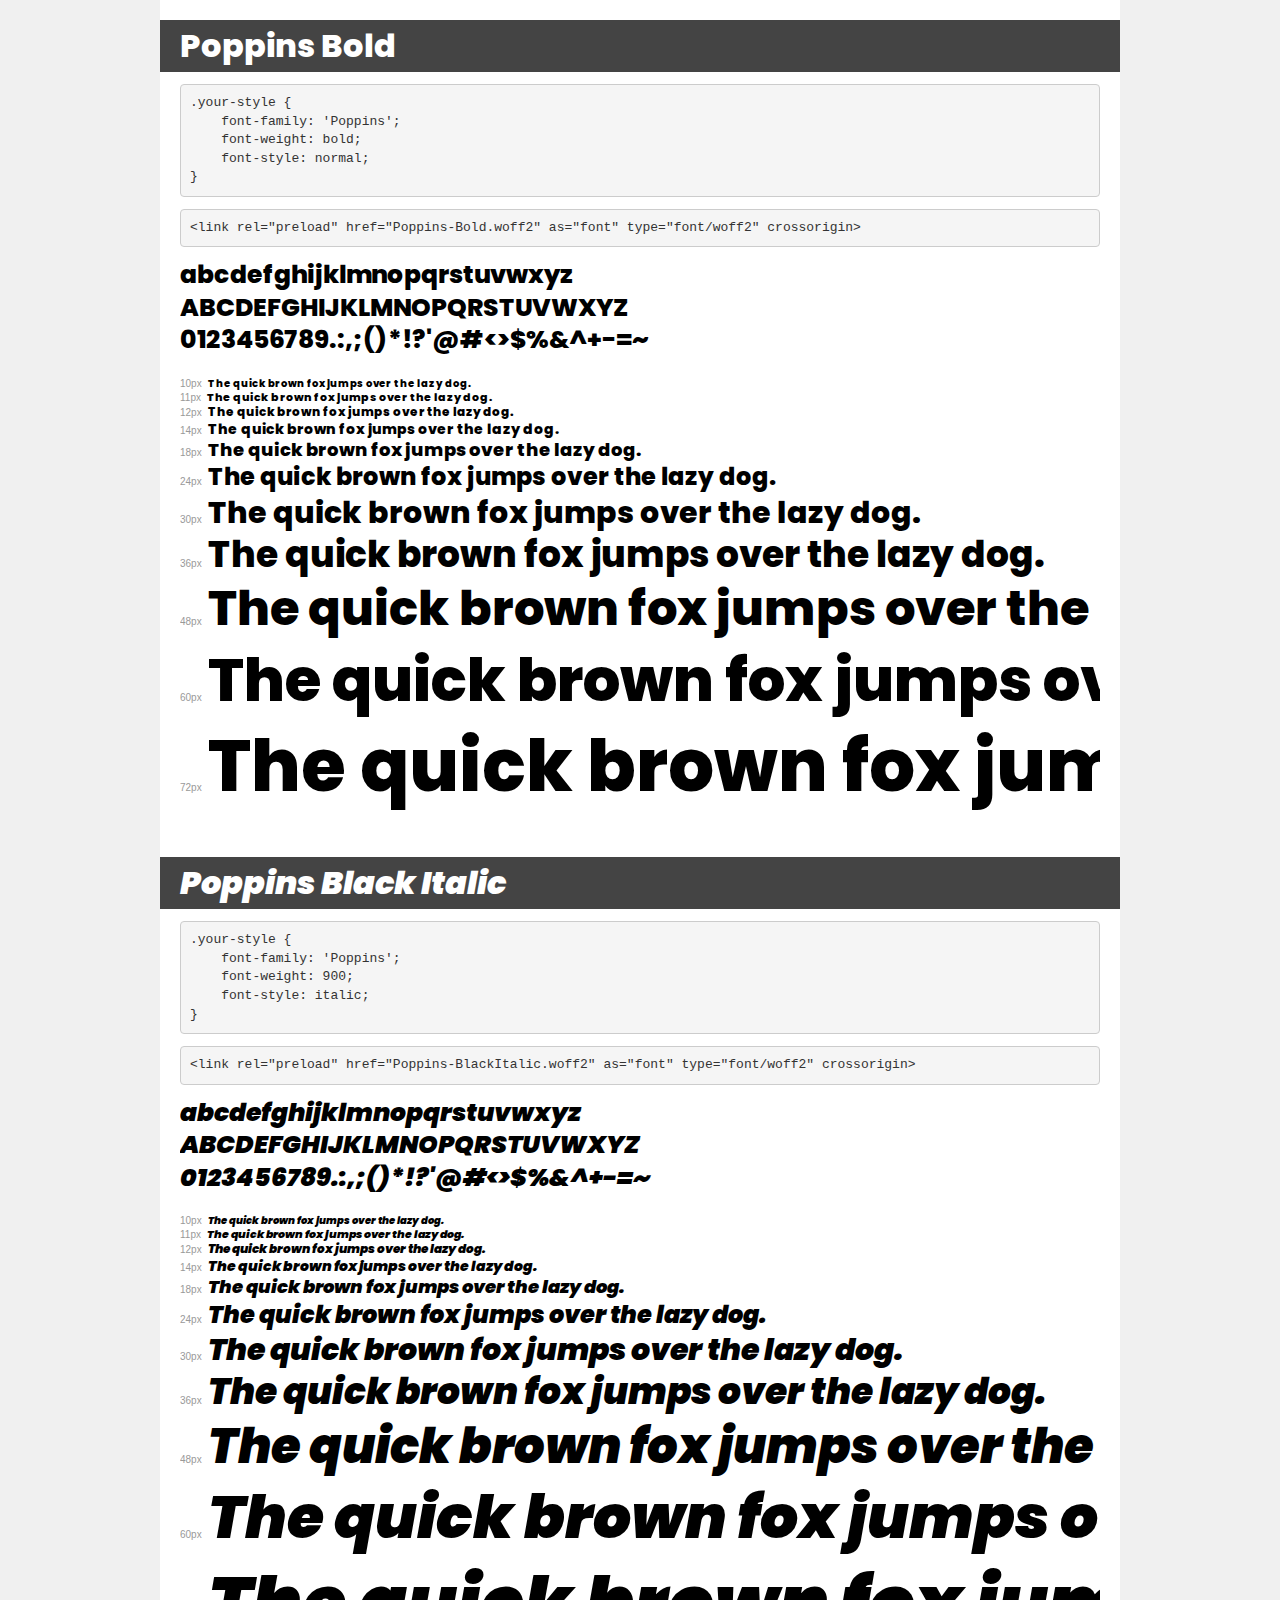
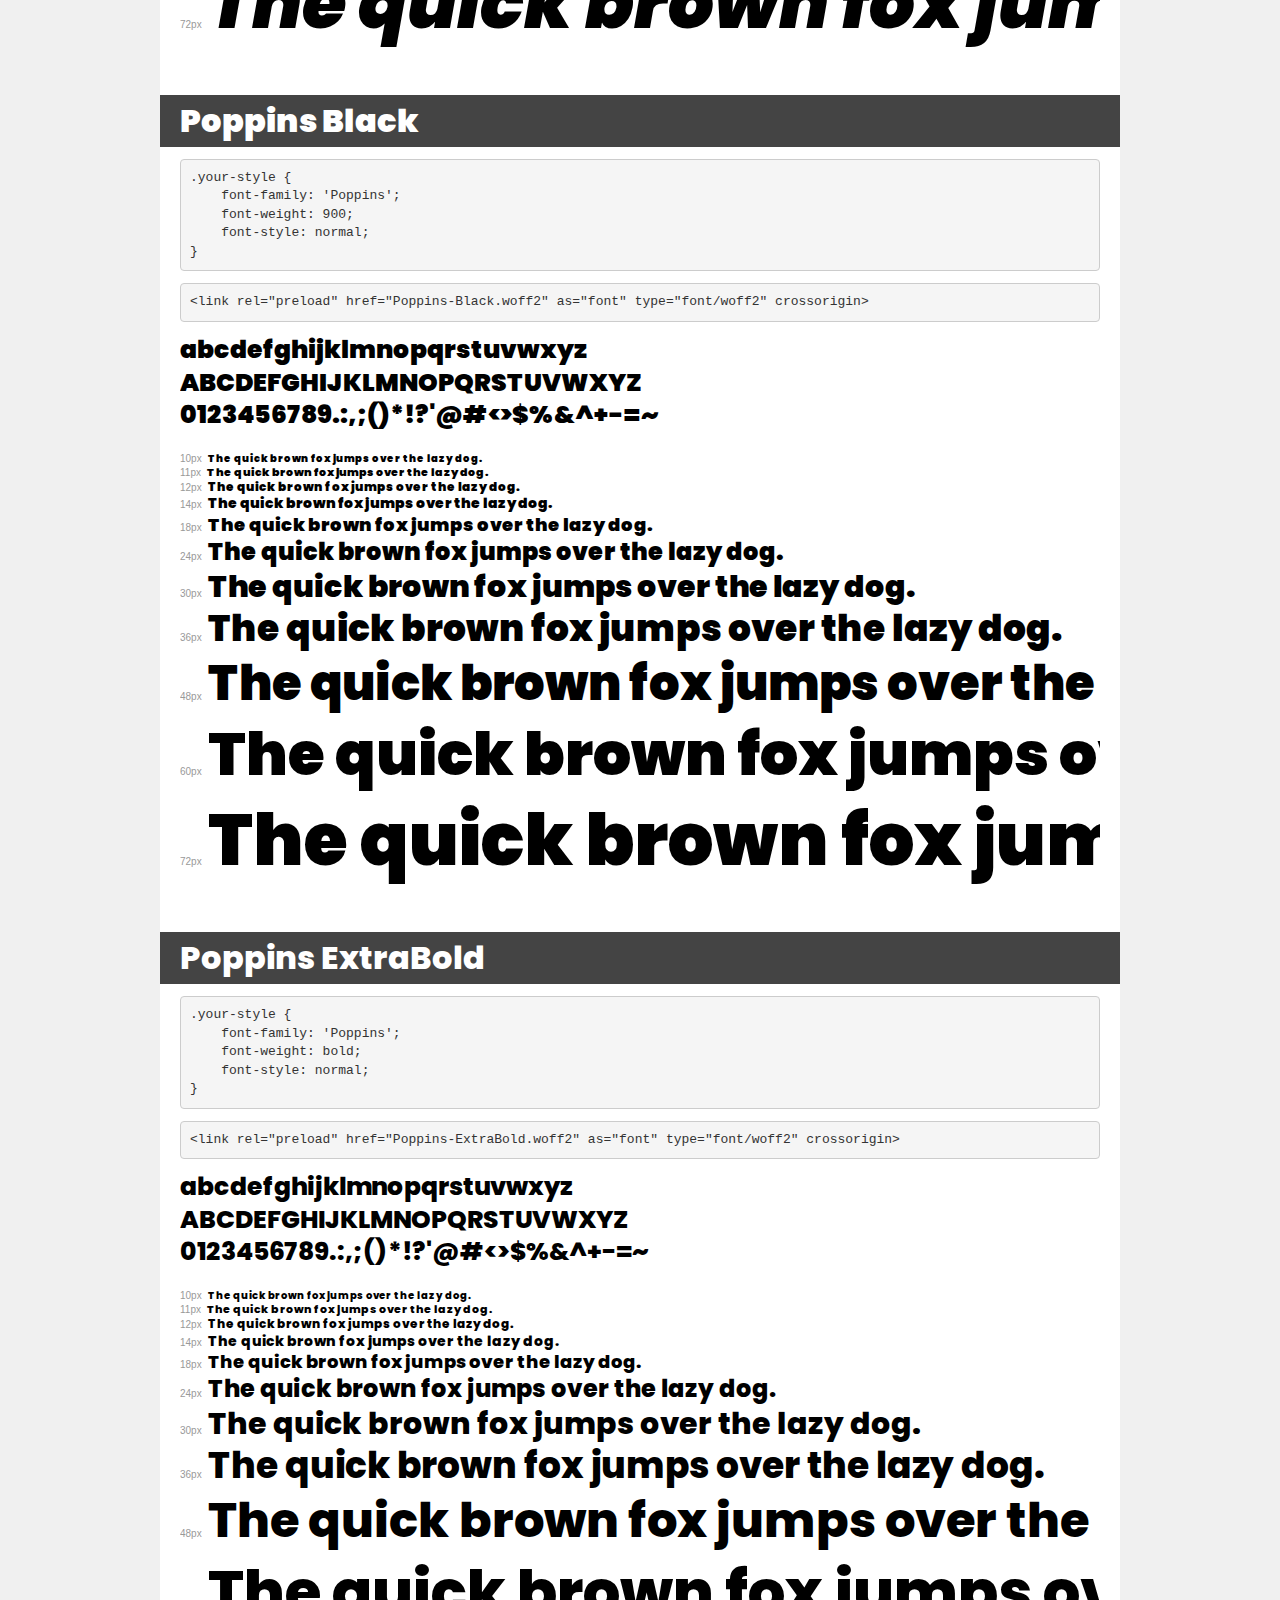
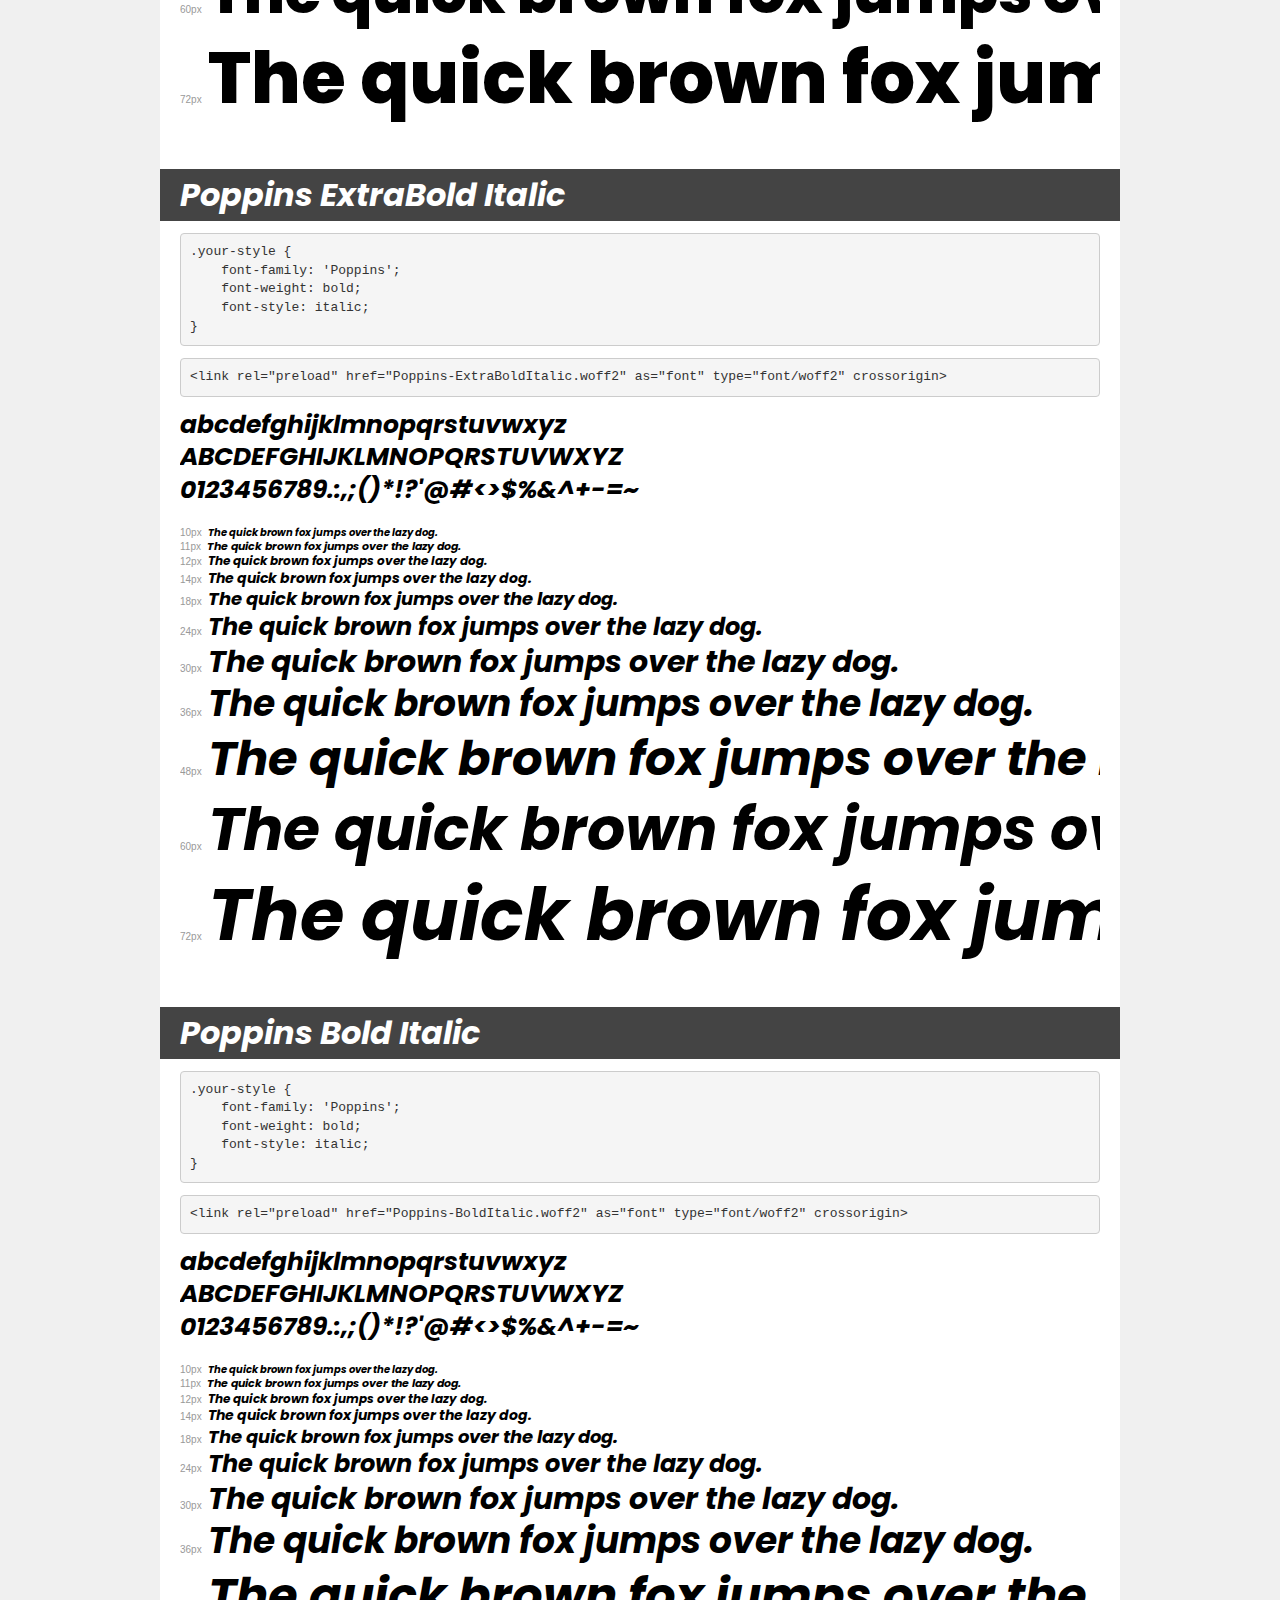
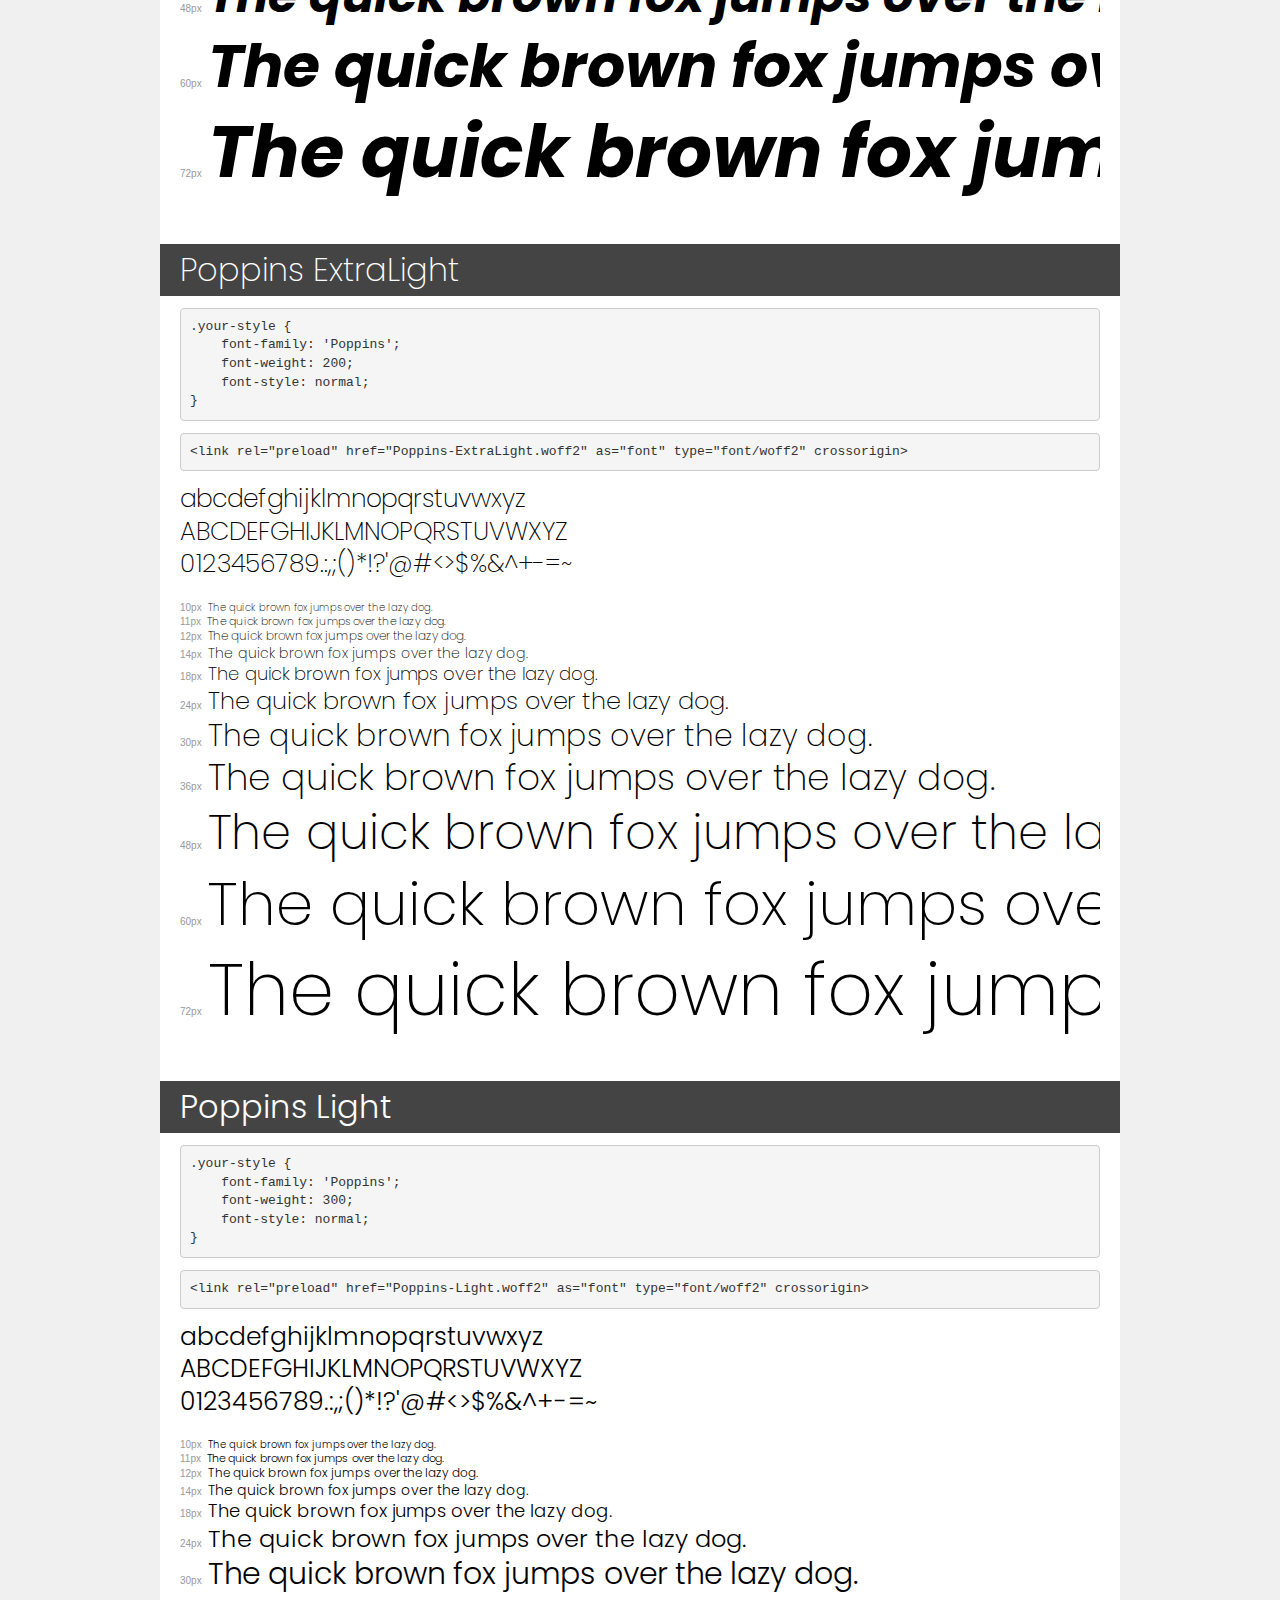
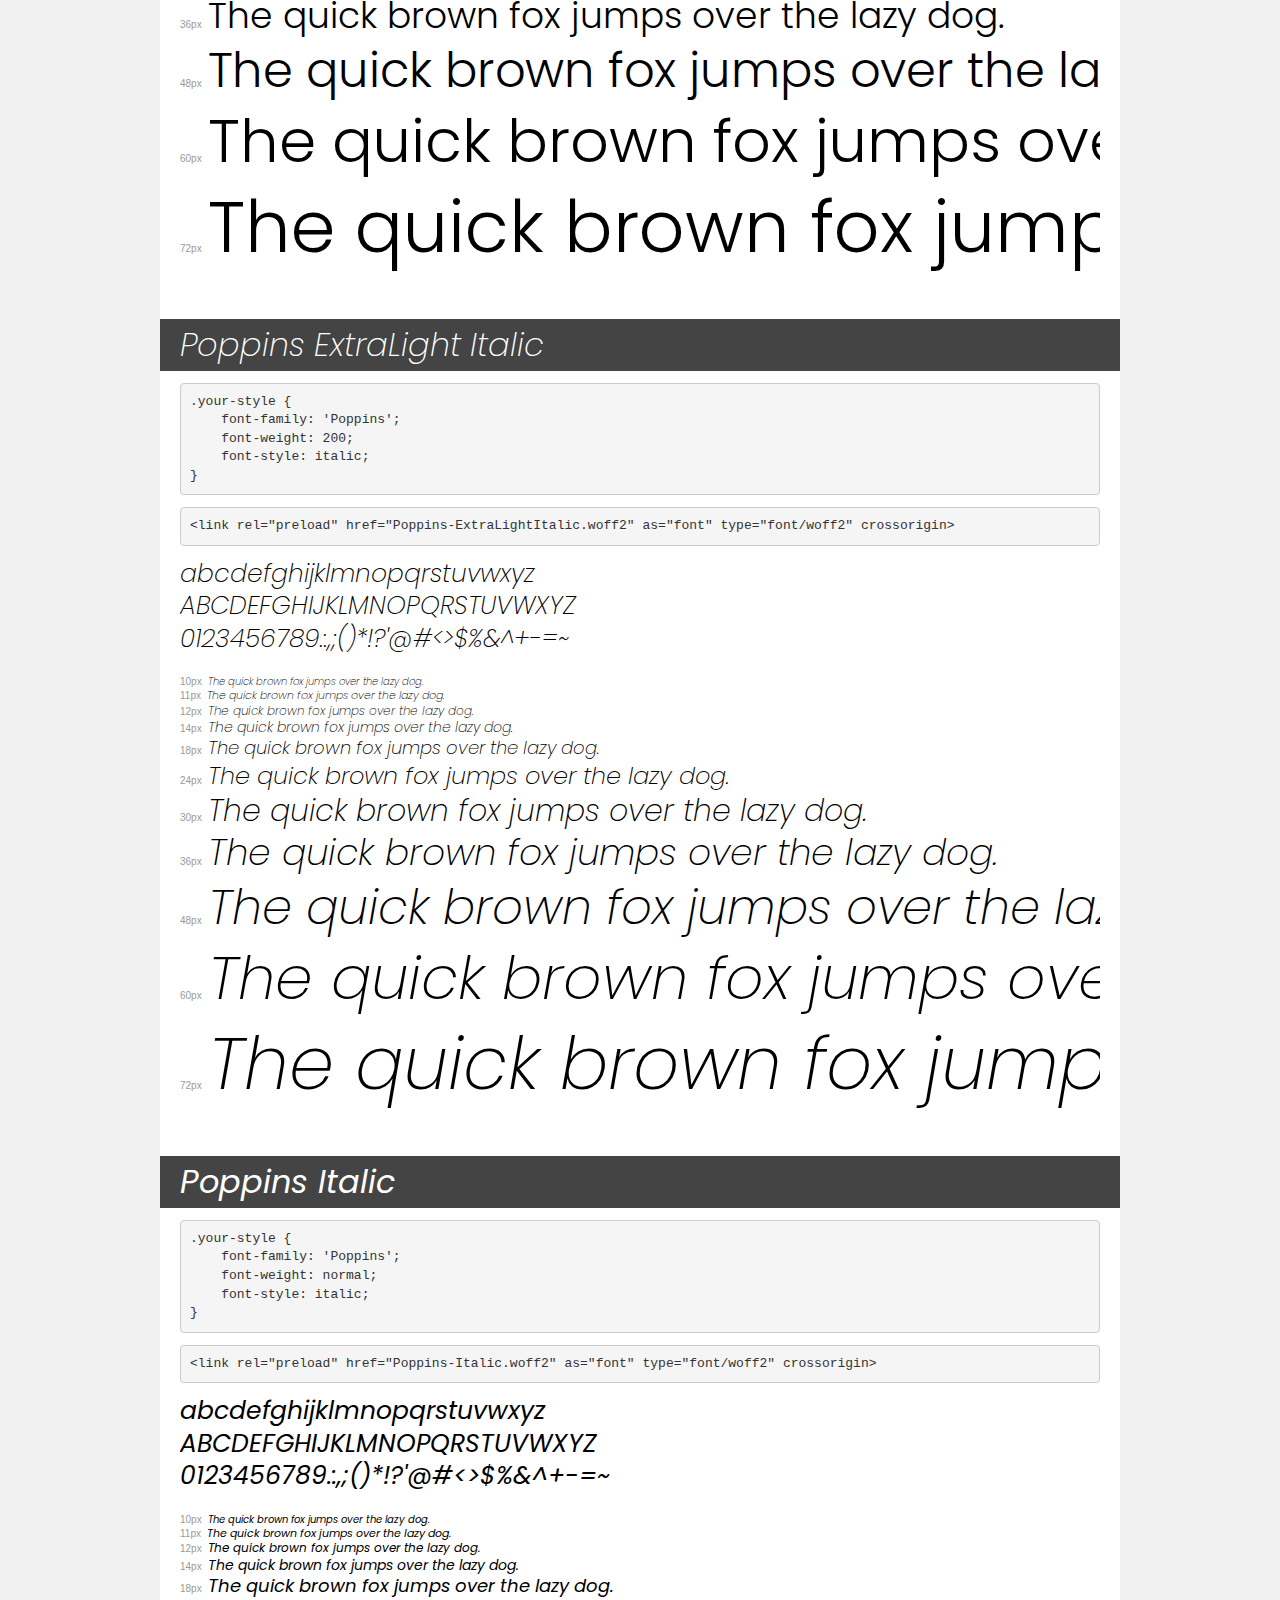
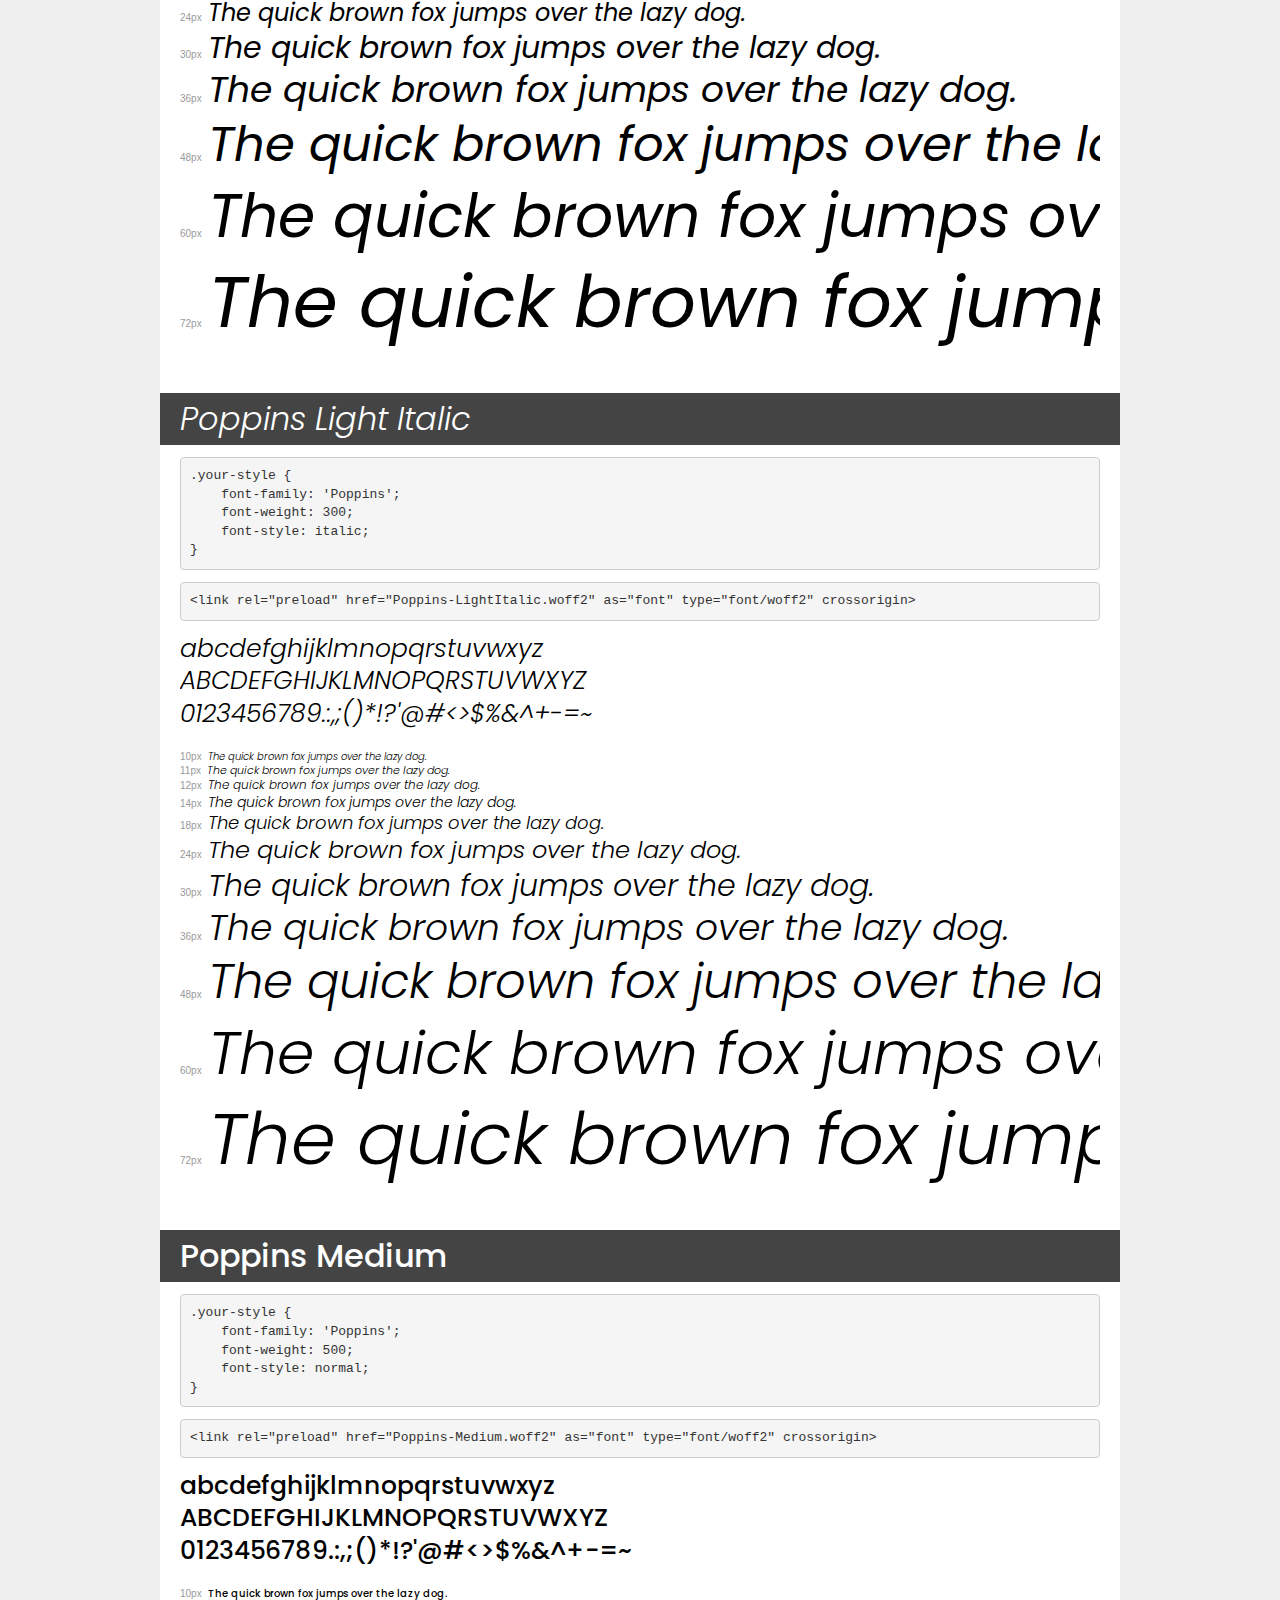
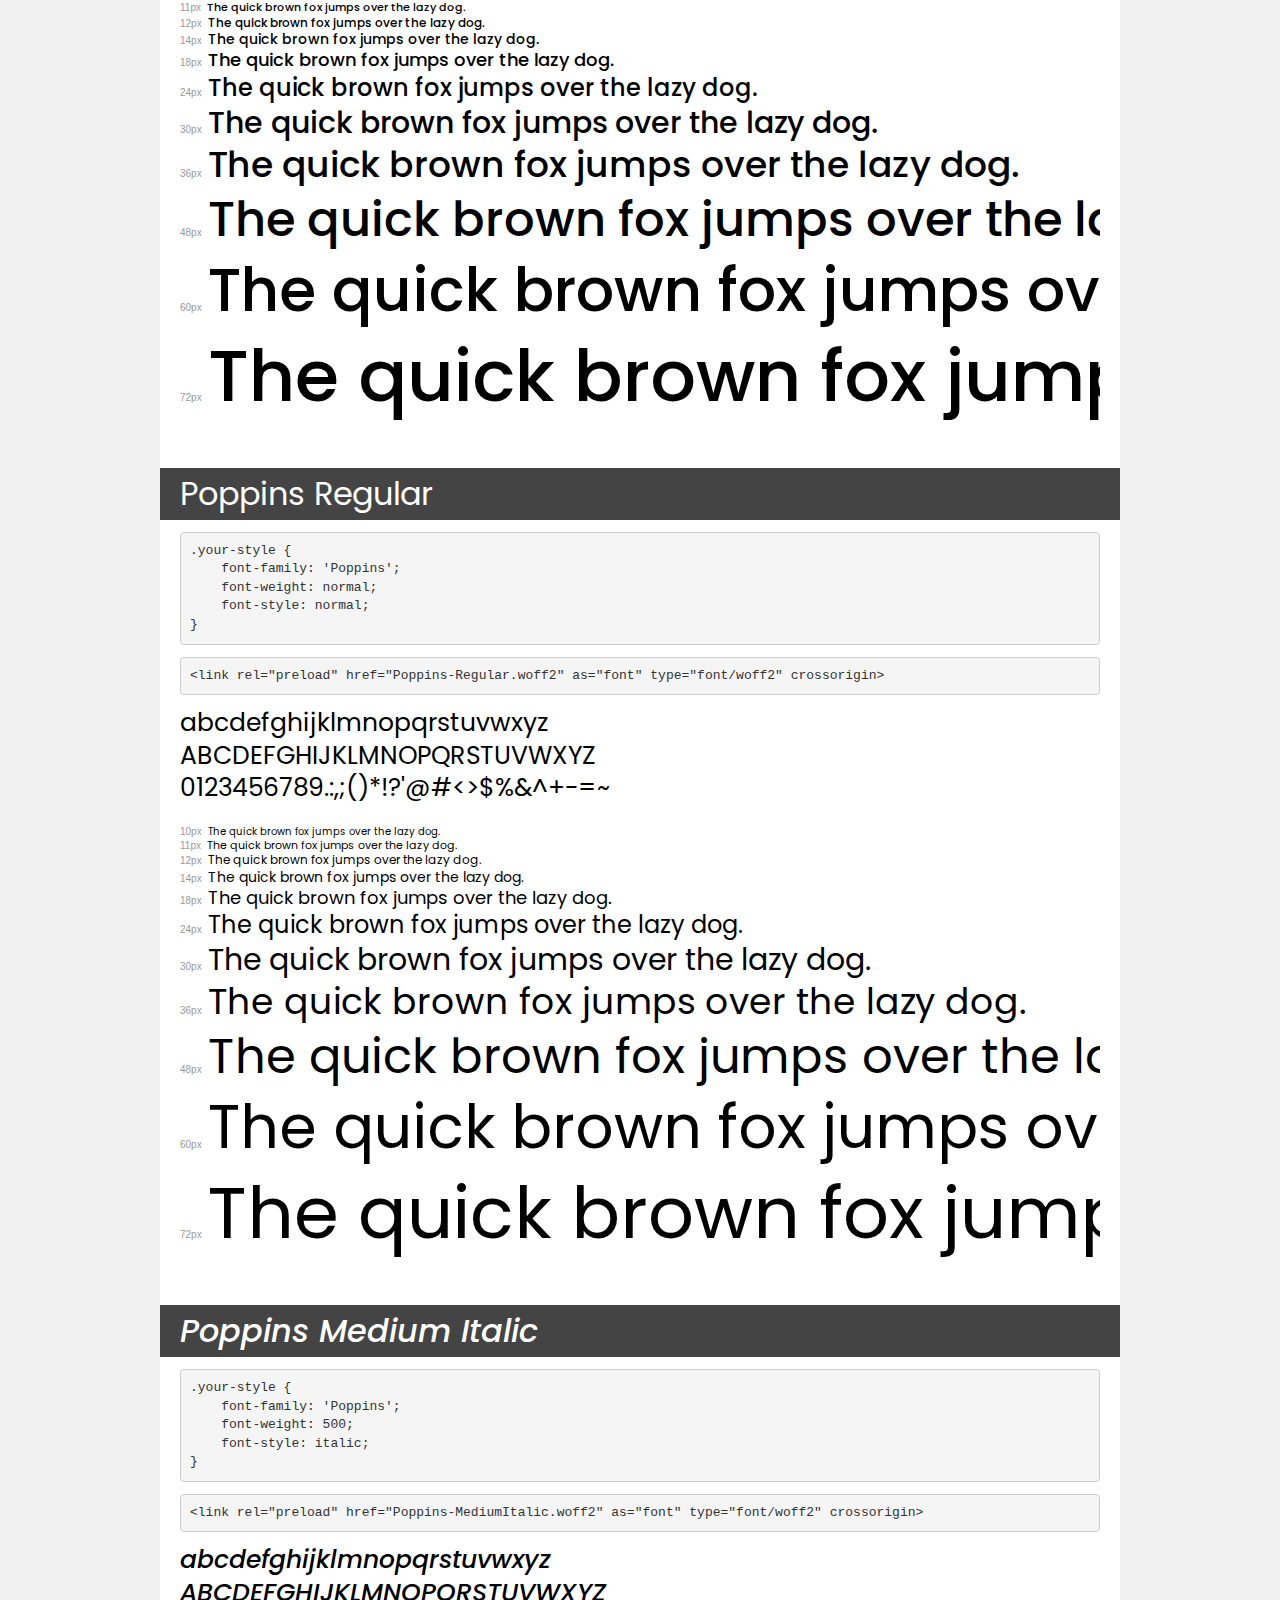
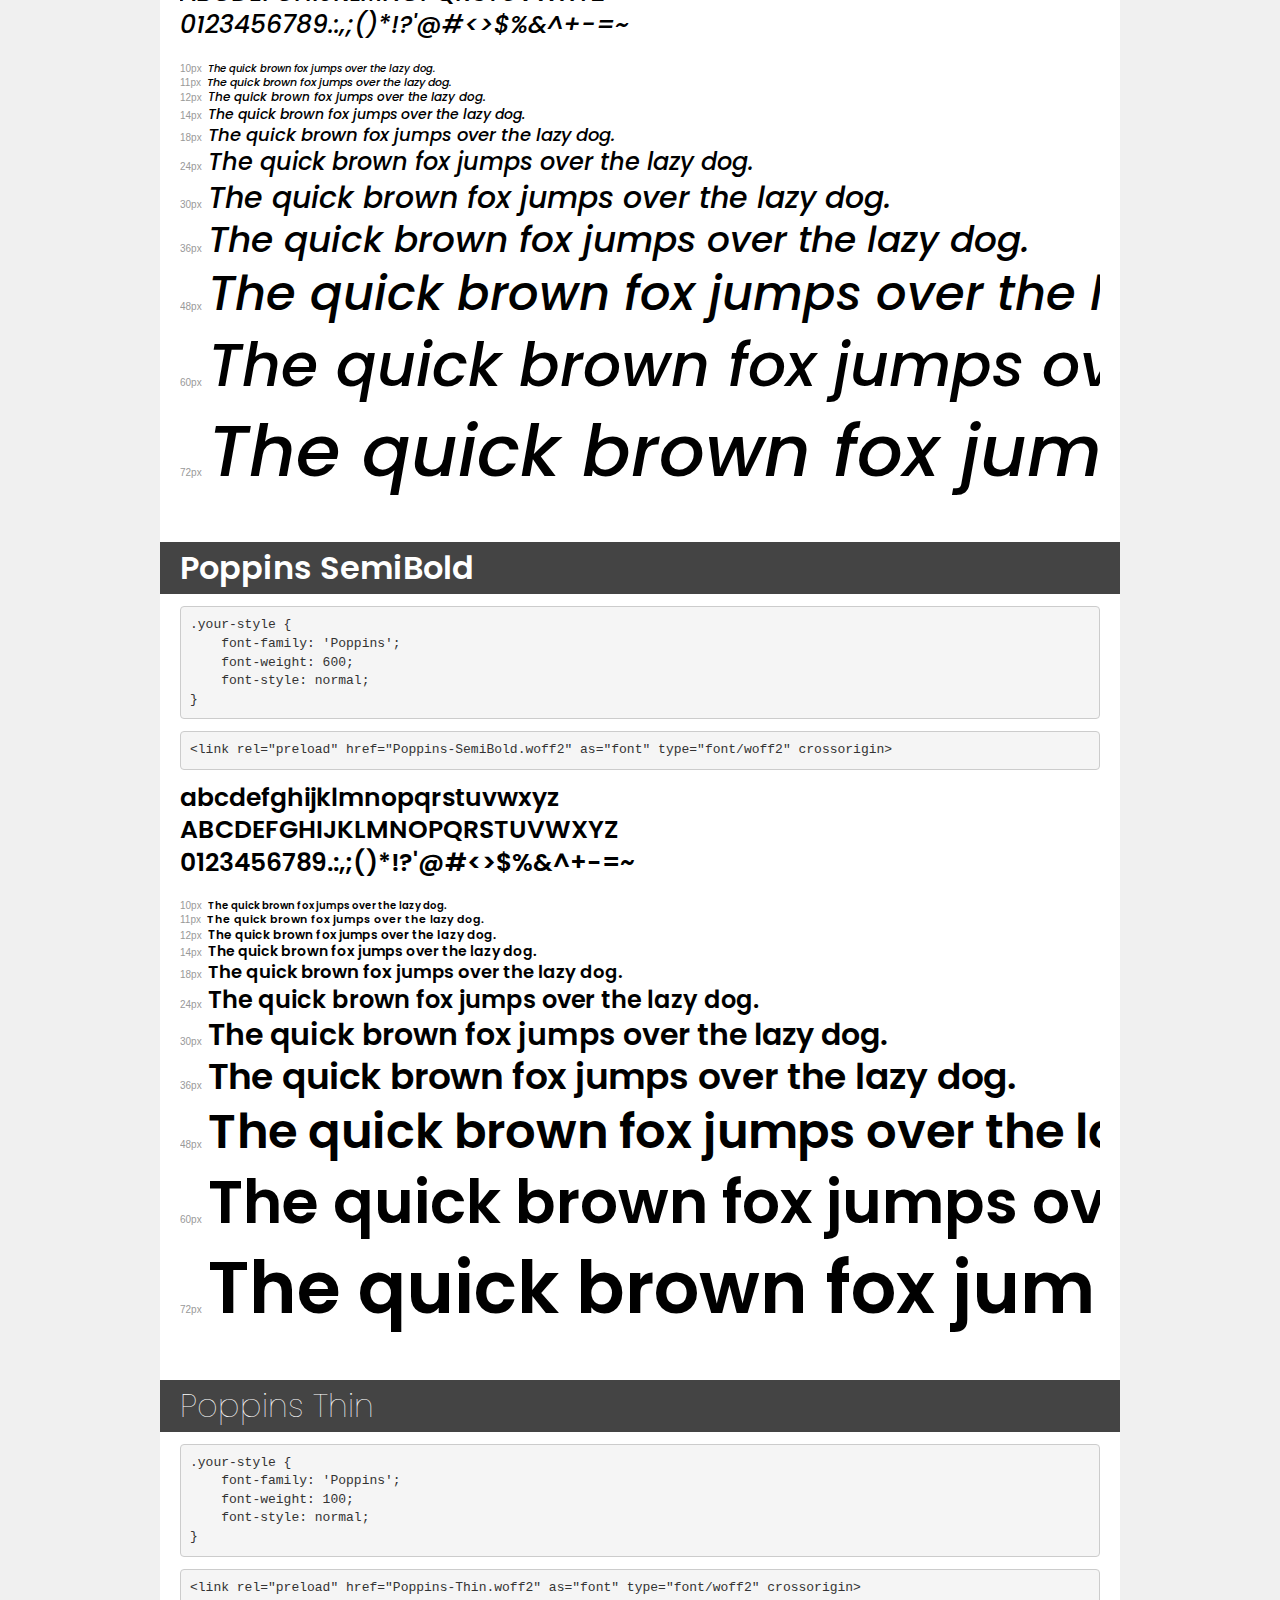
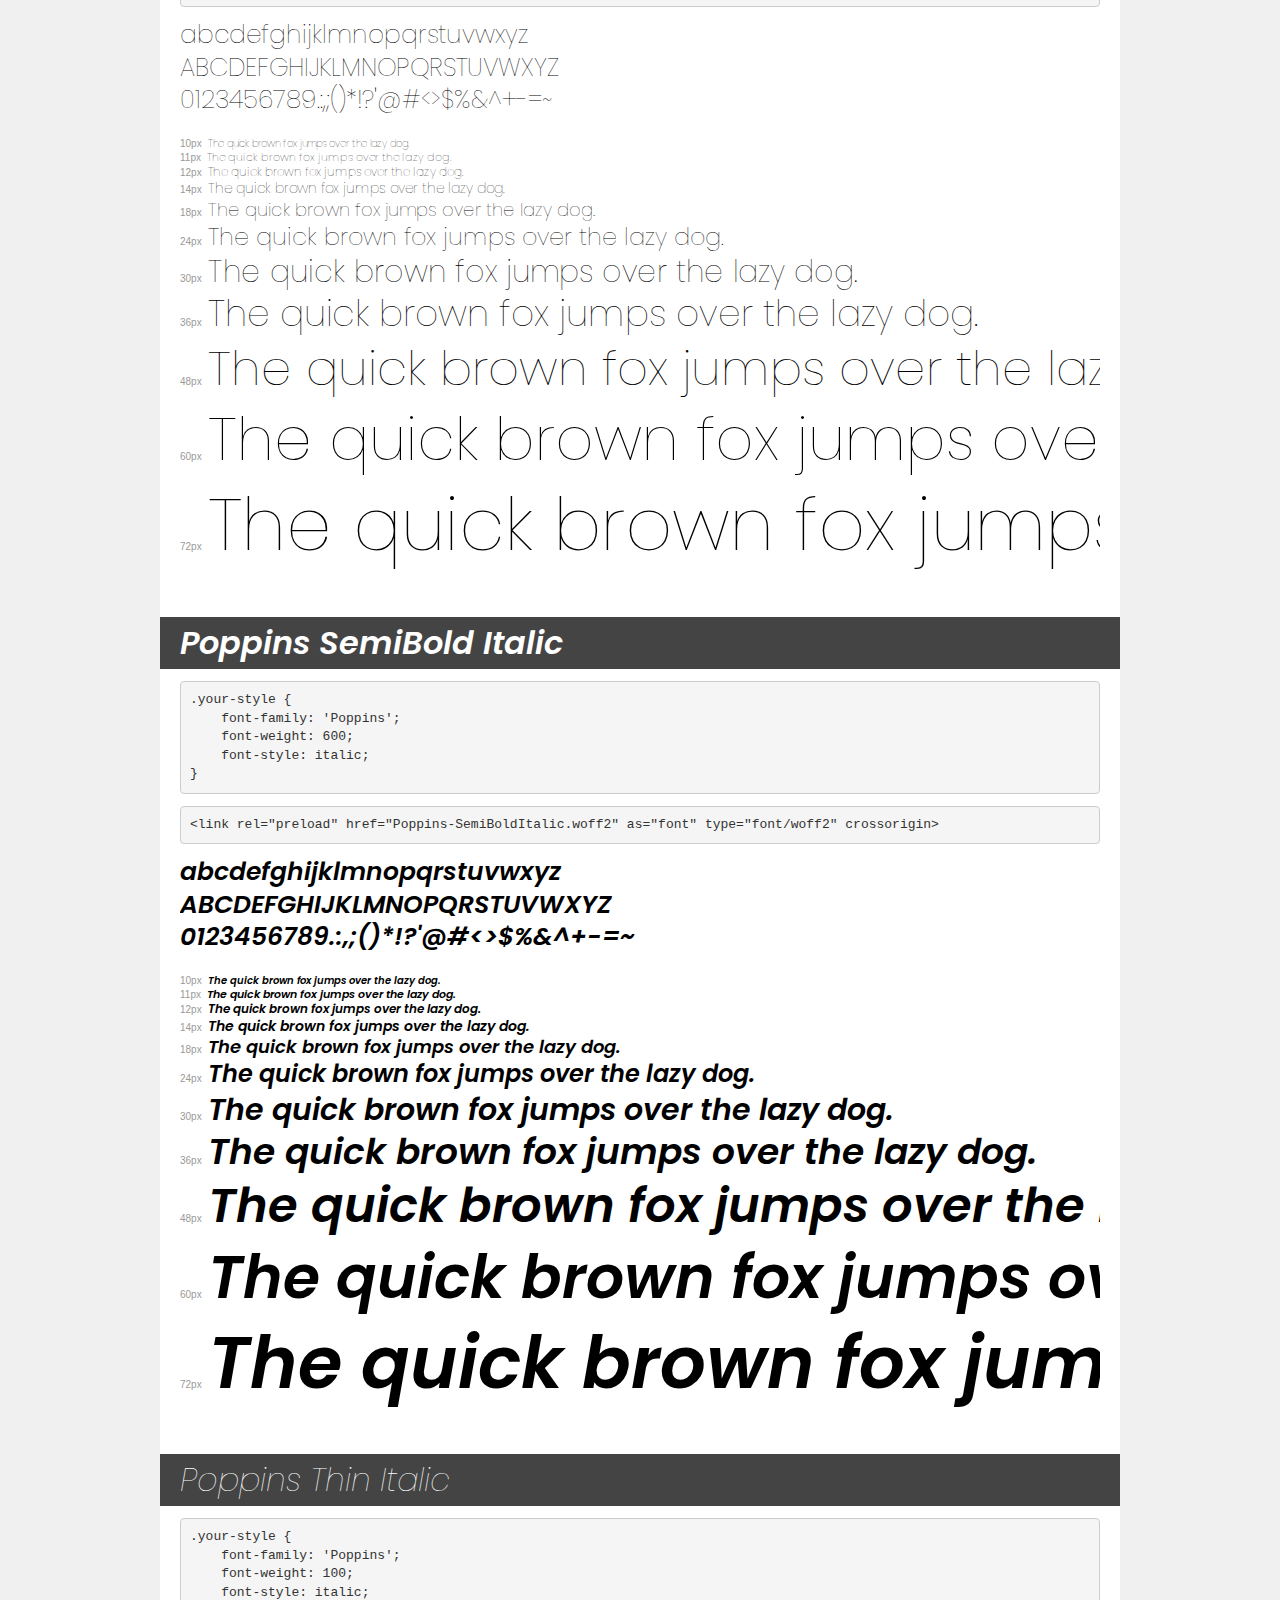
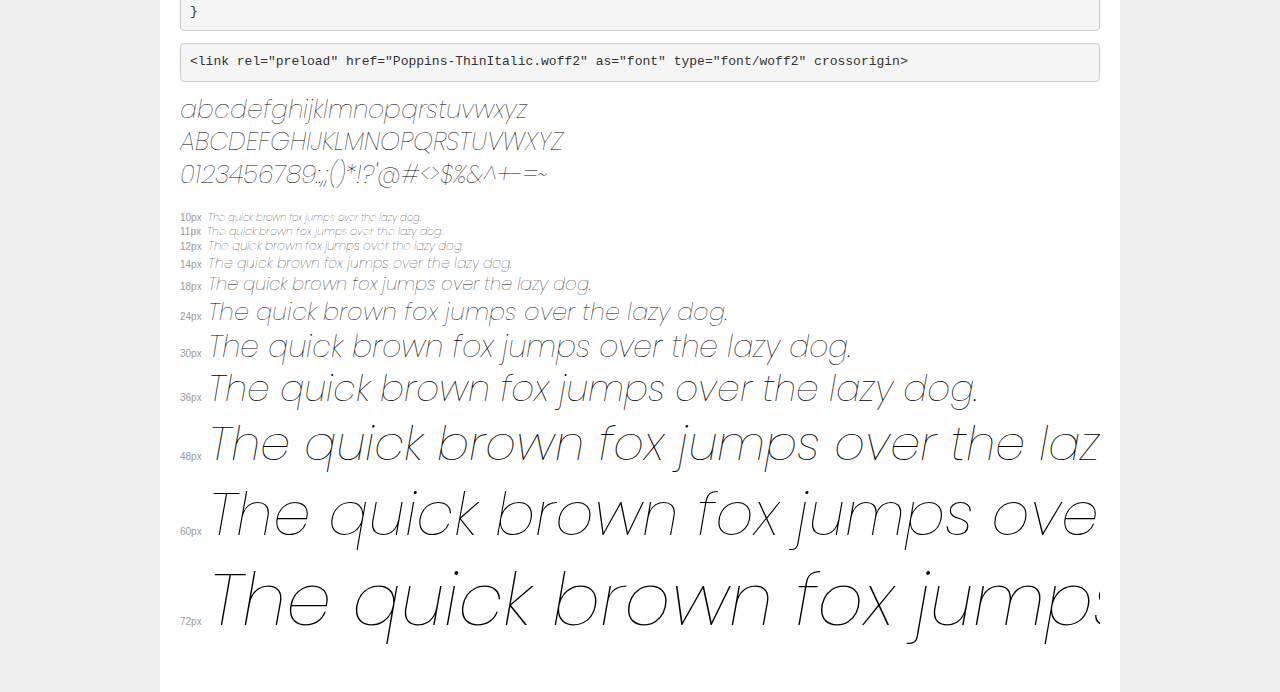
<file: fonts/demo.html>
<!DOCTYPE html>
<html lang="en">
<head>
    <meta charset="utf-8">
    <meta http-equiv="X-UA-Compatible" content="IE=edge">
    <meta name="viewport" content="width=device-width, initial-scale=1">
    <meta name="robots" content="noindex, noarchive">
    <meta name="format-detection" content="telephone=no">
    <title>Transfonter demo</title>
    <link href="stylesheet.css" rel="stylesheet">
    <style>
        /*
        http://meyerweb.com/eric/tools/css/reset/
        v2.0 | 20110126
        License: none (public domain)
        */
        html, body, div, span, applet, object, iframe,
        h1, h2, h3, h4, h5, h6, p, blockquote, pre,
        a, abbr, acronym, address, big, cite, code,
        del, dfn, em, img, ins, kbd, q, s, samp,
        small, strike, strong, sub, sup, tt, var,
        b, u, i, center,
        dl, dt, dd, ol, ul, li,
        fieldset, form, label, legend,
        table, caption, tbody, tfoot, thead, tr, th, td,
        article, aside, canvas, details, embed,
        figure, figcaption, footer, header, hgroup,
        menu, nav, output, ruby, section, summary,
        time, mark, audio, video {
            margin: 0;
            padding: 0;
            border: 0;
            font-size: 100%;
            font: inherit;
            vertical-align: baseline;
        }
        /* HTML5 display-role reset for older browsers */
        article, aside, details, figcaption, figure,
        footer, header, hgroup, menu, nav, section {
            display: block;
        }
        body {
            line-height: 1;
        }
        ol, ul {
            list-style: none;
        }
        blockquote, q {
            quotes: none;
        }
        blockquote:before, blockquote:after,
        q:before, q:after {
            content: '';
            content: none;
        }
        table {
            border-collapse: collapse;
            border-spacing: 0;
        }
        /* demo styles */
        body {
            background: #f0f0f0;
            color: #000;
        }
        .page {
            background: #fff;
            width: 920px;
            margin: 0 auto;
            padding: 20px 20px 0 20px;
            overflow: hidden;
        }
        .font-container {
            overflow-x: auto;
            overflow-y: hidden;
            margin-bottom: 40px;
            line-height: 1.3;
            white-space: nowrap;
            padding-bottom: 5px;
        }
        h1 {
            position: relative;
            background: #444;
            font-size: 32px;
            color: #fff;
            padding: 10px 20px;
            margin: 0 -20px 12px -20px;
        }
        .letters {
            font-size: 25px;
            margin-bottom: 20px;
        }
        .s10:before {
            content: '10px';
        }
        .s11:before {
            content: '11px';
        }
        .s12:before {
            content: '12px';
        }
        .s14:before {
            content: '14px';
        }
        .s18:before {
            content: '18px';
        }
        .s24:before {
            content: '24px';
        }
        .s30:before {
            content: '30px';
        }
        .s36:before {
            content: '36px';
        }
        .s48:before {
            content: '48px';
        }
        .s60:before {
            content: '60px';
        }
        .s72:before {
            content: '72px';
        }
        .s10:before, .s11:before, .s12:before, .s14:before,
        .s18:before, .s24:before, .s30:before, .s36:before,
        .s48:before, .s60:before, .s72:before {
            font-family: Arial, sans-serif;
            font-size: 10px;
            font-weight: normal;
            font-style: normal;
            color: #999;
            padding-right: 6px;
        }
        pre {
            display: block;
            padding: 9px;
            margin: 0 0 12px;
            font-family: Monaco, Menlo, Consolas, "Courier New", monospace;
            font-size: 13px;
            line-height: 1.428571429;
            color: #333;
            font-weight: normal;
            font-style: normal;
            background-color: #f5f5f5;
            border: 1px solid #ccc;
            overflow-x: auto;
            border-radius: 4px;
        }
        /* responsive */
        @media (max-width: 959px) {
            .page {
                width: auto;
                margin: 0;
            }
        }
    </style>
</head>
<body>
<div class="page">
    <div class="demo">
        <h1 style="font-family: 'Poppins'; font-weight: bold; font-style: normal;">Poppins Bold</h1>
        <pre title="Usage">.your-style {
    font-family: 'Poppins';
    font-weight: bold;
    font-style: normal;
}</pre>
        <pre title="Preload (optional)">
&lt;link rel=&quot;preload&quot; href=&quot;Poppins-Bold.woff2&quot; as=&quot;font&quot; type=&quot;font/woff2&quot; crossorigin&gt;</pre>
        <div class="font-container" style="font-family: 'Poppins'; font-weight: bold; font-style: normal;">
            <p class="letters">
                abcdefghijklmnopqrstuvwxyz<br>
ABCDEFGHIJKLMNOPQRSTUVWXYZ<br>
                0123456789.:,;()*!?'@#&lt;&gt;$%&^+-=~
            </p>
            <p class="s10" style="font-size: 10px;">The quick brown fox jumps over the lazy dog.</p>
            <p class="s11" style="font-size: 11px;">The quick brown fox jumps over the lazy dog.</p>
            <p class="s12" style="font-size: 12px;">The quick brown fox jumps over the lazy dog.</p>
            <p class="s14" style="font-size: 14px;">The quick brown fox jumps over the lazy dog.</p>
            <p class="s18" style="font-size: 18px;">The quick brown fox jumps over the lazy dog.</p>
            <p class="s24" style="font-size: 24px;">The quick brown fox jumps over the lazy dog.</p>
            <p class="s30" style="font-size: 30px;">The quick brown fox jumps over the lazy dog.</p>
            <p class="s36" style="font-size: 36px;">The quick brown fox jumps over the lazy dog.</p>
            <p class="s48" style="font-size: 48px;">The quick brown fox jumps over the lazy dog.</p>
            <p class="s60" style="font-size: 60px;">The quick brown fox jumps over the lazy dog.</p>
            <p class="s72" style="font-size: 72px;">The quick brown fox jumps over the lazy dog.</p>
        </div>
    </div>

    <div class="demo">
        <h1 style="font-family: 'Poppins'; font-weight: 900; font-style: italic;">Poppins Black Italic</h1>
        <pre title="Usage">.your-style {
    font-family: 'Poppins';
    font-weight: 900;
    font-style: italic;
}</pre>
        <pre title="Preload (optional)">
&lt;link rel=&quot;preload&quot; href=&quot;Poppins-BlackItalic.woff2&quot; as=&quot;font&quot; type=&quot;font/woff2&quot; crossorigin&gt;</pre>
        <div class="font-container" style="font-family: 'Poppins'; font-weight: 900; font-style: italic;">
            <p class="letters">
                abcdefghijklmnopqrstuvwxyz<br>
ABCDEFGHIJKLMNOPQRSTUVWXYZ<br>
                0123456789.:,;()*!?'@#&lt;&gt;$%&^+-=~
            </p>
            <p class="s10" style="font-size: 10px;">The quick brown fox jumps over the lazy dog.</p>
            <p class="s11" style="font-size: 11px;">The quick brown fox jumps over the lazy dog.</p>
            <p class="s12" style="font-size: 12px;">The quick brown fox jumps over the lazy dog.</p>
            <p class="s14" style="font-size: 14px;">The quick brown fox jumps over the lazy dog.</p>
            <p class="s18" style="font-size: 18px;">The quick brown fox jumps over the lazy dog.</p>
            <p class="s24" style="font-size: 24px;">The quick brown fox jumps over the lazy dog.</p>
            <p class="s30" style="font-size: 30px;">The quick brown fox jumps over the lazy dog.</p>
            <p class="s36" style="font-size: 36px;">The quick brown fox jumps over the lazy dog.</p>
            <p class="s48" style="font-size: 48px;">The quick brown fox jumps over the lazy dog.</p>
            <p class="s60" style="font-size: 60px;">The quick brown fox jumps over the lazy dog.</p>
            <p class="s72" style="font-size: 72px;">The quick brown fox jumps over the lazy dog.</p>
        </div>
    </div>

    <div class="demo">
        <h1 style="font-family: 'Poppins'; font-weight: 900; font-style: normal;">Poppins Black</h1>
        <pre title="Usage">.your-style {
    font-family: 'Poppins';
    font-weight: 900;
    font-style: normal;
}</pre>
        <pre title="Preload (optional)">
&lt;link rel=&quot;preload&quot; href=&quot;Poppins-Black.woff2&quot; as=&quot;font&quot; type=&quot;font/woff2&quot; crossorigin&gt;</pre>
        <div class="font-container" style="font-family: 'Poppins'; font-weight: 900; font-style: normal;">
            <p class="letters">
                abcdefghijklmnopqrstuvwxyz<br>
ABCDEFGHIJKLMNOPQRSTUVWXYZ<br>
                0123456789.:,;()*!?'@#&lt;&gt;$%&^+-=~
            </p>
            <p class="s10" style="font-size: 10px;">The quick brown fox jumps over the lazy dog.</p>
            <p class="s11" style="font-size: 11px;">The quick brown fox jumps over the lazy dog.</p>
            <p class="s12" style="font-size: 12px;">The quick brown fox jumps over the lazy dog.</p>
            <p class="s14" style="font-size: 14px;">The quick brown fox jumps over the lazy dog.</p>
            <p class="s18" style="font-size: 18px;">The quick brown fox jumps over the lazy dog.</p>
            <p class="s24" style="font-size: 24px;">The quick brown fox jumps over the lazy dog.</p>
            <p class="s30" style="font-size: 30px;">The quick brown fox jumps over the lazy dog.</p>
            <p class="s36" style="font-size: 36px;">The quick brown fox jumps over the lazy dog.</p>
            <p class="s48" style="font-size: 48px;">The quick brown fox jumps over the lazy dog.</p>
            <p class="s60" style="font-size: 60px;">The quick brown fox jumps over the lazy dog.</p>
            <p class="s72" style="font-size: 72px;">The quick brown fox jumps over the lazy dog.</p>
        </div>
    </div>

    <div class="demo">
        <h1 style="font-family: 'Poppins'; font-weight: bold; font-style: normal;">Poppins ExtraBold</h1>
        <pre title="Usage">.your-style {
    font-family: 'Poppins';
    font-weight: bold;
    font-style: normal;
}</pre>
        <pre title="Preload (optional)">
&lt;link rel=&quot;preload&quot; href=&quot;Poppins-ExtraBold.woff2&quot; as=&quot;font&quot; type=&quot;font/woff2&quot; crossorigin&gt;</pre>
        <div class="font-container" style="font-family: 'Poppins'; font-weight: bold; font-style: normal;">
            <p class="letters">
                abcdefghijklmnopqrstuvwxyz<br>
ABCDEFGHIJKLMNOPQRSTUVWXYZ<br>
                0123456789.:,;()*!?'@#&lt;&gt;$%&^+-=~
            </p>
            <p class="s10" style="font-size: 10px;">The quick brown fox jumps over the lazy dog.</p>
            <p class="s11" style="font-size: 11px;">The quick brown fox jumps over the lazy dog.</p>
            <p class="s12" style="font-size: 12px;">The quick brown fox jumps over the lazy dog.</p>
            <p class="s14" style="font-size: 14px;">The quick brown fox jumps over the lazy dog.</p>
            <p class="s18" style="font-size: 18px;">The quick brown fox jumps over the lazy dog.</p>
            <p class="s24" style="font-size: 24px;">The quick brown fox jumps over the lazy dog.</p>
            <p class="s30" style="font-size: 30px;">The quick brown fox jumps over the lazy dog.</p>
            <p class="s36" style="font-size: 36px;">The quick brown fox jumps over the lazy dog.</p>
            <p class="s48" style="font-size: 48px;">The quick brown fox jumps over the lazy dog.</p>
            <p class="s60" style="font-size: 60px;">The quick brown fox jumps over the lazy dog.</p>
            <p class="s72" style="font-size: 72px;">The quick brown fox jumps over the lazy dog.</p>
        </div>
    </div>

    <div class="demo">
        <h1 style="font-family: 'Poppins'; font-weight: bold; font-style: italic;">Poppins ExtraBold Italic</h1>
        <pre title="Usage">.your-style {
    font-family: 'Poppins';
    font-weight: bold;
    font-style: italic;
}</pre>
        <pre title="Preload (optional)">
&lt;link rel=&quot;preload&quot; href=&quot;Poppins-ExtraBoldItalic.woff2&quot; as=&quot;font&quot; type=&quot;font/woff2&quot; crossorigin&gt;</pre>
        <div class="font-container" style="font-family: 'Poppins'; font-weight: bold; font-style: italic;">
            <p class="letters">
                abcdefghijklmnopqrstuvwxyz<br>
ABCDEFGHIJKLMNOPQRSTUVWXYZ<br>
                0123456789.:,;()*!?'@#&lt;&gt;$%&^+-=~
            </p>
            <p class="s10" style="font-size: 10px;">The quick brown fox jumps over the lazy dog.</p>
            <p class="s11" style="font-size: 11px;">The quick brown fox jumps over the lazy dog.</p>
            <p class="s12" style="font-size: 12px;">The quick brown fox jumps over the lazy dog.</p>
            <p class="s14" style="font-size: 14px;">The quick brown fox jumps over the lazy dog.</p>
            <p class="s18" style="font-size: 18px;">The quick brown fox jumps over the lazy dog.</p>
            <p class="s24" style="font-size: 24px;">The quick brown fox jumps over the lazy dog.</p>
            <p class="s30" style="font-size: 30px;">The quick brown fox jumps over the lazy dog.</p>
            <p class="s36" style="font-size: 36px;">The quick brown fox jumps over the lazy dog.</p>
            <p class="s48" style="font-size: 48px;">The quick brown fox jumps over the lazy dog.</p>
            <p class="s60" style="font-size: 60px;">The quick brown fox jumps over the lazy dog.</p>
            <p class="s72" style="font-size: 72px;">The quick brown fox jumps over the lazy dog.</p>
        </div>
    </div>

    <div class="demo">
        <h1 style="font-family: 'Poppins'; font-weight: bold; font-style: italic;">Poppins Bold Italic</h1>
        <pre title="Usage">.your-style {
    font-family: 'Poppins';
    font-weight: bold;
    font-style: italic;
}</pre>
        <pre title="Preload (optional)">
&lt;link rel=&quot;preload&quot; href=&quot;Poppins-BoldItalic.woff2&quot; as=&quot;font&quot; type=&quot;font/woff2&quot; crossorigin&gt;</pre>
        <div class="font-container" style="font-family: 'Poppins'; font-weight: bold; font-style: italic;">
            <p class="letters">
                abcdefghijklmnopqrstuvwxyz<br>
ABCDEFGHIJKLMNOPQRSTUVWXYZ<br>
                0123456789.:,;()*!?'@#&lt;&gt;$%&^+-=~
            </p>
            <p class="s10" style="font-size: 10px;">The quick brown fox jumps over the lazy dog.</p>
            <p class="s11" style="font-size: 11px;">The quick brown fox jumps over the lazy dog.</p>
            <p class="s12" style="font-size: 12px;">The quick brown fox jumps over the lazy dog.</p>
            <p class="s14" style="font-size: 14px;">The quick brown fox jumps over the lazy dog.</p>
            <p class="s18" style="font-size: 18px;">The quick brown fox jumps over the lazy dog.</p>
            <p class="s24" style="font-size: 24px;">The quick brown fox jumps over the lazy dog.</p>
            <p class="s30" style="font-size: 30px;">The quick brown fox jumps over the lazy dog.</p>
            <p class="s36" style="font-size: 36px;">The quick brown fox jumps over the lazy dog.</p>
            <p class="s48" style="font-size: 48px;">The quick brown fox jumps over the lazy dog.</p>
            <p class="s60" style="font-size: 60px;">The quick brown fox jumps over the lazy dog.</p>
            <p class="s72" style="font-size: 72px;">The quick brown fox jumps over the lazy dog.</p>
        </div>
    </div>

    <div class="demo">
        <h1 style="font-family: 'Poppins'; font-weight: 200; font-style: normal;">Poppins ExtraLight</h1>
        <pre title="Usage">.your-style {
    font-family: 'Poppins';
    font-weight: 200;
    font-style: normal;
}</pre>
        <pre title="Preload (optional)">
&lt;link rel=&quot;preload&quot; href=&quot;Poppins-ExtraLight.woff2&quot; as=&quot;font&quot; type=&quot;font/woff2&quot; crossorigin&gt;</pre>
        <div class="font-container" style="font-family: 'Poppins'; font-weight: 200; font-style: normal;">
            <p class="letters">
                abcdefghijklmnopqrstuvwxyz<br>
ABCDEFGHIJKLMNOPQRSTUVWXYZ<br>
                0123456789.:,;()*!?'@#&lt;&gt;$%&^+-=~
            </p>
            <p class="s10" style="font-size: 10px;">The quick brown fox jumps over the lazy dog.</p>
            <p class="s11" style="font-size: 11px;">The quick brown fox jumps over the lazy dog.</p>
            <p class="s12" style="font-size: 12px;">The quick brown fox jumps over the lazy dog.</p>
            <p class="s14" style="font-size: 14px;">The quick brown fox jumps over the lazy dog.</p>
            <p class="s18" style="font-size: 18px;">The quick brown fox jumps over the lazy dog.</p>
            <p class="s24" style="font-size: 24px;">The quick brown fox jumps over the lazy dog.</p>
            <p class="s30" style="font-size: 30px;">The quick brown fox jumps over the lazy dog.</p>
            <p class="s36" style="font-size: 36px;">The quick brown fox jumps over the lazy dog.</p>
            <p class="s48" style="font-size: 48px;">The quick brown fox jumps over the lazy dog.</p>
            <p class="s60" style="font-size: 60px;">The quick brown fox jumps over the lazy dog.</p>
            <p class="s72" style="font-size: 72px;">The quick brown fox jumps over the lazy dog.</p>
        </div>
    </div>

    <div class="demo">
        <h1 style="font-family: 'Poppins'; font-weight: 300; font-style: normal;">Poppins Light</h1>
        <pre title="Usage">.your-style {
    font-family: 'Poppins';
    font-weight: 300;
    font-style: normal;
}</pre>
        <pre title="Preload (optional)">
&lt;link rel=&quot;preload&quot; href=&quot;Poppins-Light.woff2&quot; as=&quot;font&quot; type=&quot;font/woff2&quot; crossorigin&gt;</pre>
        <div class="font-container" style="font-family: 'Poppins'; font-weight: 300; font-style: normal;">
            <p class="letters">
                abcdefghijklmnopqrstuvwxyz<br>
ABCDEFGHIJKLMNOPQRSTUVWXYZ<br>
                0123456789.:,;()*!?'@#&lt;&gt;$%&^+-=~
            </p>
            <p class="s10" style="font-size: 10px;">The quick brown fox jumps over the lazy dog.</p>
            <p class="s11" style="font-size: 11px;">The quick brown fox jumps over the lazy dog.</p>
            <p class="s12" style="font-size: 12px;">The quick brown fox jumps over the lazy dog.</p>
            <p class="s14" style="font-size: 14px;">The quick brown fox jumps over the lazy dog.</p>
            <p class="s18" style="font-size: 18px;">The quick brown fox jumps over the lazy dog.</p>
            <p class="s24" style="font-size: 24px;">The quick brown fox jumps over the lazy dog.</p>
            <p class="s30" style="font-size: 30px;">The quick brown fox jumps over the lazy dog.</p>
            <p class="s36" style="font-size: 36px;">The quick brown fox jumps over the lazy dog.</p>
            <p class="s48" style="font-size: 48px;">The quick brown fox jumps over the lazy dog.</p>
            <p class="s60" style="font-size: 60px;">The quick brown fox jumps over the lazy dog.</p>
            <p class="s72" style="font-size: 72px;">The quick brown fox jumps over the lazy dog.</p>
        </div>
    </div>

    <div class="demo">
        <h1 style="font-family: 'Poppins'; font-weight: 200; font-style: italic;">Poppins ExtraLight Italic</h1>
        <pre title="Usage">.your-style {
    font-family: 'Poppins';
    font-weight: 200;
    font-style: italic;
}</pre>
        <pre title="Preload (optional)">
&lt;link rel=&quot;preload&quot; href=&quot;Poppins-ExtraLightItalic.woff2&quot; as=&quot;font&quot; type=&quot;font/woff2&quot; crossorigin&gt;</pre>
        <div class="font-container" style="font-family: 'Poppins'; font-weight: 200; font-style: italic;">
            <p class="letters">
                abcdefghijklmnopqrstuvwxyz<br>
ABCDEFGHIJKLMNOPQRSTUVWXYZ<br>
                0123456789.:,;()*!?'@#&lt;&gt;$%&^+-=~
            </p>
            <p class="s10" style="font-size: 10px;">The quick brown fox jumps over the lazy dog.</p>
            <p class="s11" style="font-size: 11px;">The quick brown fox jumps over the lazy dog.</p>
            <p class="s12" style="font-size: 12px;">The quick brown fox jumps over the lazy dog.</p>
            <p class="s14" style="font-size: 14px;">The quick brown fox jumps over the lazy dog.</p>
            <p class="s18" style="font-size: 18px;">The quick brown fox jumps over the lazy dog.</p>
            <p class="s24" style="font-size: 24px;">The quick brown fox jumps over the lazy dog.</p>
            <p class="s30" style="font-size: 30px;">The quick brown fox jumps over the lazy dog.</p>
            <p class="s36" style="font-size: 36px;">The quick brown fox jumps over the lazy dog.</p>
            <p class="s48" style="font-size: 48px;">The quick brown fox jumps over the lazy dog.</p>
            <p class="s60" style="font-size: 60px;">The quick brown fox jumps over the lazy dog.</p>
            <p class="s72" style="font-size: 72px;">The quick brown fox jumps over the lazy dog.</p>
        </div>
    </div>

    <div class="demo">
        <h1 style="font-family: 'Poppins'; font-weight: normal; font-style: italic;">Poppins Italic</h1>
        <pre title="Usage">.your-style {
    font-family: 'Poppins';
    font-weight: normal;
    font-style: italic;
}</pre>
        <pre title="Preload (optional)">
&lt;link rel=&quot;preload&quot; href=&quot;Poppins-Italic.woff2&quot; as=&quot;font&quot; type=&quot;font/woff2&quot; crossorigin&gt;</pre>
        <div class="font-container" style="font-family: 'Poppins'; font-weight: normal; font-style: italic;">
            <p class="letters">
                abcdefghijklmnopqrstuvwxyz<br>
ABCDEFGHIJKLMNOPQRSTUVWXYZ<br>
                0123456789.:,;()*!?'@#&lt;&gt;$%&^+-=~
            </p>
            <p class="s10" style="font-size: 10px;">The quick brown fox jumps over the lazy dog.</p>
            <p class="s11" style="font-size: 11px;">The quick brown fox jumps over the lazy dog.</p>
            <p class="s12" style="font-size: 12px;">The quick brown fox jumps over the lazy dog.</p>
            <p class="s14" style="font-size: 14px;">The quick brown fox jumps over the lazy dog.</p>
            <p class="s18" style="font-size: 18px;">The quick brown fox jumps over the lazy dog.</p>
            <p class="s24" style="font-size: 24px;">The quick brown fox jumps over the lazy dog.</p>
            <p class="s30" style="font-size: 30px;">The quick brown fox jumps over the lazy dog.</p>
            <p class="s36" style="font-size: 36px;">The quick brown fox jumps over the lazy dog.</p>
            <p class="s48" style="font-size: 48px;">The quick brown fox jumps over the lazy dog.</p>
            <p class="s60" style="font-size: 60px;">The quick brown fox jumps over the lazy dog.</p>
            <p class="s72" style="font-size: 72px;">The quick brown fox jumps over the lazy dog.</p>
        </div>
    </div>

    <div class="demo">
        <h1 style="font-family: 'Poppins'; font-weight: 300; font-style: italic;">Poppins Light Italic</h1>
        <pre title="Usage">.your-style {
    font-family: 'Poppins';
    font-weight: 300;
    font-style: italic;
}</pre>
        <pre title="Preload (optional)">
&lt;link rel=&quot;preload&quot; href=&quot;Poppins-LightItalic.woff2&quot; as=&quot;font&quot; type=&quot;font/woff2&quot; crossorigin&gt;</pre>
        <div class="font-container" style="font-family: 'Poppins'; font-weight: 300; font-style: italic;">
            <p class="letters">
                abcdefghijklmnopqrstuvwxyz<br>
ABCDEFGHIJKLMNOPQRSTUVWXYZ<br>
                0123456789.:,;()*!?'@#&lt;&gt;$%&^+-=~
            </p>
            <p class="s10" style="font-size: 10px;">The quick brown fox jumps over the lazy dog.</p>
            <p class="s11" style="font-size: 11px;">The quick brown fox jumps over the lazy dog.</p>
            <p class="s12" style="font-size: 12px;">The quick brown fox jumps over the lazy dog.</p>
            <p class="s14" style="font-size: 14px;">The quick brown fox jumps over the lazy dog.</p>
            <p class="s18" style="font-size: 18px;">The quick brown fox jumps over the lazy dog.</p>
            <p class="s24" style="font-size: 24px;">The quick brown fox jumps over the lazy dog.</p>
            <p class="s30" style="font-size: 30px;">The quick brown fox jumps over the lazy dog.</p>
            <p class="s36" style="font-size: 36px;">The quick brown fox jumps over the lazy dog.</p>
            <p class="s48" style="font-size: 48px;">The quick brown fox jumps over the lazy dog.</p>
            <p class="s60" style="font-size: 60px;">The quick brown fox jumps over the lazy dog.</p>
            <p class="s72" style="font-size: 72px;">The quick brown fox jumps over the lazy dog.</p>
        </div>
    </div>

    <div class="demo">
        <h1 style="font-family: 'Poppins'; font-weight: 500; font-style: normal;">Poppins Medium</h1>
        <pre title="Usage">.your-style {
    font-family: 'Poppins';
    font-weight: 500;
    font-style: normal;
}</pre>
        <pre title="Preload (optional)">
&lt;link rel=&quot;preload&quot; href=&quot;Poppins-Medium.woff2&quot; as=&quot;font&quot; type=&quot;font/woff2&quot; crossorigin&gt;</pre>
        <div class="font-container" style="font-family: 'Poppins'; font-weight: 500; font-style: normal;">
            <p class="letters">
                abcdefghijklmnopqrstuvwxyz<br>
ABCDEFGHIJKLMNOPQRSTUVWXYZ<br>
                0123456789.:,;()*!?'@#&lt;&gt;$%&^+-=~
            </p>
            <p class="s10" style="font-size: 10px;">The quick brown fox jumps over the lazy dog.</p>
            <p class="s11" style="font-size: 11px;">The quick brown fox jumps over the lazy dog.</p>
            <p class="s12" style="font-size: 12px;">The quick brown fox jumps over the lazy dog.</p>
            <p class="s14" style="font-size: 14px;">The quick brown fox jumps over the lazy dog.</p>
            <p class="s18" style="font-size: 18px;">The quick brown fox jumps over the lazy dog.</p>
            <p class="s24" style="font-size: 24px;">The quick brown fox jumps over the lazy dog.</p>
            <p class="s30" style="font-size: 30px;">The quick brown fox jumps over the lazy dog.</p>
            <p class="s36" style="font-size: 36px;">The quick brown fox jumps over the lazy dog.</p>
            <p class="s48" style="font-size: 48px;">The quick brown fox jumps over the lazy dog.</p>
            <p class="s60" style="font-size: 60px;">The quick brown fox jumps over the lazy dog.</p>
            <p class="s72" style="font-size: 72px;">The quick brown fox jumps over the lazy dog.</p>
        </div>
    </div>

    <div class="demo">
        <h1 style="font-family: 'Poppins'; font-weight: normal; font-style: normal;">Poppins Regular</h1>
        <pre title="Usage">.your-style {
    font-family: 'Poppins';
    font-weight: normal;
    font-style: normal;
}</pre>
        <pre title="Preload (optional)">
&lt;link rel=&quot;preload&quot; href=&quot;Poppins-Regular.woff2&quot; as=&quot;font&quot; type=&quot;font/woff2&quot; crossorigin&gt;</pre>
        <div class="font-container" style="font-family: 'Poppins'; font-weight: normal; font-style: normal;">
            <p class="letters">
                abcdefghijklmnopqrstuvwxyz<br>
ABCDEFGHIJKLMNOPQRSTUVWXYZ<br>
                0123456789.:,;()*!?'@#&lt;&gt;$%&^+-=~
            </p>
            <p class="s10" style="font-size: 10px;">The quick brown fox jumps over the lazy dog.</p>
            <p class="s11" style="font-size: 11px;">The quick brown fox jumps over the lazy dog.</p>
            <p class="s12" style="font-size: 12px;">The quick brown fox jumps over the lazy dog.</p>
            <p class="s14" style="font-size: 14px;">The quick brown fox jumps over the lazy dog.</p>
            <p class="s18" style="font-size: 18px;">The quick brown fox jumps over the lazy dog.</p>
            <p class="s24" style="font-size: 24px;">The quick brown fox jumps over the lazy dog.</p>
            <p class="s30" style="font-size: 30px;">The quick brown fox jumps over the lazy dog.</p>
            <p class="s36" style="font-size: 36px;">The quick brown fox jumps over the lazy dog.</p>
            <p class="s48" style="font-size: 48px;">The quick brown fox jumps over the lazy dog.</p>
            <p class="s60" style="font-size: 60px;">The quick brown fox jumps over the lazy dog.</p>
            <p class="s72" style="font-size: 72px;">The quick brown fox jumps over the lazy dog.</p>
        </div>
    </div>

    <div class="demo">
        <h1 style="font-family: 'Poppins'; font-weight: 500; font-style: italic;">Poppins Medium Italic</h1>
        <pre title="Usage">.your-style {
    font-family: 'Poppins';
    font-weight: 500;
    font-style: italic;
}</pre>
        <pre title="Preload (optional)">
&lt;link rel=&quot;preload&quot; href=&quot;Poppins-MediumItalic.woff2&quot; as=&quot;font&quot; type=&quot;font/woff2&quot; crossorigin&gt;</pre>
        <div class="font-container" style="font-family: 'Poppins'; font-weight: 500; font-style: italic;">
            <p class="letters">
                abcdefghijklmnopqrstuvwxyz<br>
ABCDEFGHIJKLMNOPQRSTUVWXYZ<br>
                0123456789.:,;()*!?'@#&lt;&gt;$%&^+-=~
            </p>
            <p class="s10" style="font-size: 10px;">The quick brown fox jumps over the lazy dog.</p>
            <p class="s11" style="font-size: 11px;">The quick brown fox jumps over the lazy dog.</p>
            <p class="s12" style="font-size: 12px;">The quick brown fox jumps over the lazy dog.</p>
            <p class="s14" style="font-size: 14px;">The quick brown fox jumps over the lazy dog.</p>
            <p class="s18" style="font-size: 18px;">The quick brown fox jumps over the lazy dog.</p>
            <p class="s24" style="font-size: 24px;">The quick brown fox jumps over the lazy dog.</p>
            <p class="s30" style="font-size: 30px;">The quick brown fox jumps over the lazy dog.</p>
            <p class="s36" style="font-size: 36px;">The quick brown fox jumps over the lazy dog.</p>
            <p class="s48" style="font-size: 48px;">The quick brown fox jumps over the lazy dog.</p>
            <p class="s60" style="font-size: 60px;">The quick brown fox jumps over the lazy dog.</p>
            <p class="s72" style="font-size: 72px;">The quick brown fox jumps over the lazy dog.</p>
        </div>
    </div>

    <div class="demo">
        <h1 style="font-family: 'Poppins'; font-weight: 600; font-style: normal;">Poppins SemiBold</h1>
        <pre title="Usage">.your-style {
    font-family: 'Poppins';
    font-weight: 600;
    font-style: normal;
}</pre>
        <pre title="Preload (optional)">
&lt;link rel=&quot;preload&quot; href=&quot;Poppins-SemiBold.woff2&quot; as=&quot;font&quot; type=&quot;font/woff2&quot; crossorigin&gt;</pre>
        <div class="font-container" style="font-family: 'Poppins'; font-weight: 600; font-style: normal;">
            <p class="letters">
                abcdefghijklmnopqrstuvwxyz<br>
ABCDEFGHIJKLMNOPQRSTUVWXYZ<br>
                0123456789.:,;()*!?'@#&lt;&gt;$%&^+-=~
            </p>
            <p class="s10" style="font-size: 10px;">The quick brown fox jumps over the lazy dog.</p>
            <p class="s11" style="font-size: 11px;">The quick brown fox jumps over the lazy dog.</p>
            <p class="s12" style="font-size: 12px;">The quick brown fox jumps over the lazy dog.</p>
            <p class="s14" style="font-size: 14px;">The quick brown fox jumps over the lazy dog.</p>
            <p class="s18" style="font-size: 18px;">The quick brown fox jumps over the lazy dog.</p>
            <p class="s24" style="font-size: 24px;">The quick brown fox jumps over the lazy dog.</p>
            <p class="s30" style="font-size: 30px;">The quick brown fox jumps over the lazy dog.</p>
            <p class="s36" style="font-size: 36px;">The quick brown fox jumps over the lazy dog.</p>
            <p class="s48" style="font-size: 48px;">The quick brown fox jumps over the lazy dog.</p>
            <p class="s60" style="font-size: 60px;">The quick brown fox jumps over the lazy dog.</p>
            <p class="s72" style="font-size: 72px;">The quick brown fox jumps over the lazy dog.</p>
        </div>
    </div>

    <div class="demo">
        <h1 style="font-family: 'Poppins'; font-weight: 100; font-style: normal;">Poppins Thin</h1>
        <pre title="Usage">.your-style {
    font-family: 'Poppins';
    font-weight: 100;
    font-style: normal;
}</pre>
        <pre title="Preload (optional)">
&lt;link rel=&quot;preload&quot; href=&quot;Poppins-Thin.woff2&quot; as=&quot;font&quot; type=&quot;font/woff2&quot; crossorigin&gt;</pre>
        <div class="font-container" style="font-family: 'Poppins'; font-weight: 100; font-style: normal;">
            <p class="letters">
                abcdefghijklmnopqrstuvwxyz<br>
ABCDEFGHIJKLMNOPQRSTUVWXYZ<br>
                0123456789.:,;()*!?'@#&lt;&gt;$%&^+-=~
            </p>
            <p class="s10" style="font-size: 10px;">The quick brown fox jumps over the lazy dog.</p>
            <p class="s11" style="font-size: 11px;">The quick brown fox jumps over the lazy dog.</p>
            <p class="s12" style="font-size: 12px;">The quick brown fox jumps over the lazy dog.</p>
            <p class="s14" style="font-size: 14px;">The quick brown fox jumps over the lazy dog.</p>
            <p class="s18" style="font-size: 18px;">The quick brown fox jumps over the lazy dog.</p>
            <p class="s24" style="font-size: 24px;">The quick brown fox jumps over the lazy dog.</p>
            <p class="s30" style="font-size: 30px;">The quick brown fox jumps over the lazy dog.</p>
            <p class="s36" style="font-size: 36px;">The quick brown fox jumps over the lazy dog.</p>
            <p class="s48" style="font-size: 48px;">The quick brown fox jumps over the lazy dog.</p>
            <p class="s60" style="font-size: 60px;">The quick brown fox jumps over the lazy dog.</p>
            <p class="s72" style="font-size: 72px;">The quick brown fox jumps over the lazy dog.</p>
        </div>
    </div>

    <div class="demo">
        <h1 style="font-family: 'Poppins'; font-weight: 600; font-style: italic;">Poppins SemiBold Italic</h1>
        <pre title="Usage">.your-style {
    font-family: 'Poppins';
    font-weight: 600;
    font-style: italic;
}</pre>
        <pre title="Preload (optional)">
&lt;link rel=&quot;preload&quot; href=&quot;Poppins-SemiBoldItalic.woff2&quot; as=&quot;font&quot; type=&quot;font/woff2&quot; crossorigin&gt;</pre>
        <div class="font-container" style="font-family: 'Poppins'; font-weight: 600; font-style: italic;">
            <p class="letters">
                abcdefghijklmnopqrstuvwxyz<br>
ABCDEFGHIJKLMNOPQRSTUVWXYZ<br>
                0123456789.:,;()*!?'@#&lt;&gt;$%&^+-=~
            </p>
            <p class="s10" style="font-size: 10px;">The quick brown fox jumps over the lazy dog.</p>
            <p class="s11" style="font-size: 11px;">The quick brown fox jumps over the lazy dog.</p>
            <p class="s12" style="font-size: 12px;">The quick brown fox jumps over the lazy dog.</p>
            <p class="s14" style="font-size: 14px;">The quick brown fox jumps over the lazy dog.</p>
            <p class="s18" style="font-size: 18px;">The quick brown fox jumps over the lazy dog.</p>
            <p class="s24" style="font-size: 24px;">The quick brown fox jumps over the lazy dog.</p>
            <p class="s30" style="font-size: 30px;">The quick brown fox jumps over the lazy dog.</p>
            <p class="s36" style="font-size: 36px;">The quick brown fox jumps over the lazy dog.</p>
            <p class="s48" style="font-size: 48px;">The quick brown fox jumps over the lazy dog.</p>
            <p class="s60" style="font-size: 60px;">The quick brown fox jumps over the lazy dog.</p>
            <p class="s72" style="font-size: 72px;">The quick brown fox jumps over the lazy dog.</p>
        </div>
    </div>

    <div class="demo">
        <h1 style="font-family: 'Poppins'; font-weight: 100; font-style: italic;">Poppins Thin Italic</h1>
        <pre title="Usage">.your-style {
    font-family: 'Poppins';
    font-weight: 100;
    font-style: italic;
}</pre>
        <pre title="Preload (optional)">
&lt;link rel=&quot;preload&quot; href=&quot;Poppins-ThinItalic.woff2&quot; as=&quot;font&quot; type=&quot;font/woff2&quot; crossorigin&gt;</pre>
        <div class="font-container" style="font-family: 'Poppins'; font-weight: 100; font-style: italic;">
            <p class="letters">
                abcdefghijklmnopqrstuvwxyz<br>
ABCDEFGHIJKLMNOPQRSTUVWXYZ<br>
                0123456789.:,;()*!?'@#&lt;&gt;$%&^+-=~
            </p>
            <p class="s10" style="font-size: 10px;">The quick brown fox jumps over the lazy dog.</p>
            <p class="s11" style="font-size: 11px;">The quick brown fox jumps over the lazy dog.</p>
            <p class="s12" style="font-size: 12px;">The quick brown fox jumps over the lazy dog.</p>
            <p class="s14" style="font-size: 14px;">The quick brown fox jumps over the lazy dog.</p>
            <p class="s18" style="font-size: 18px;">The quick brown fox jumps over the lazy dog.</p>
            <p class="s24" style="font-size: 24px;">The quick brown fox jumps over the lazy dog.</p>
            <p class="s30" style="font-size: 30px;">The quick brown fox jumps over the lazy dog.</p>
            <p class="s36" style="font-size: 36px;">The quick brown fox jumps over the lazy dog.</p>
            <p class="s48" style="font-size: 48px;">The quick brown fox jumps over the lazy dog.</p>
            <p class="s60" style="font-size: 60px;">The quick brown fox jumps over the lazy dog.</p>
            <p class="s72" style="font-size: 72px;">The quick brown fox jumps over the lazy dog.</p>
        </div>
    </div>

</div>
</body>
</html>
</file>
<file: fonts/stylesheet.css>
@font-face {
    font-family: 'Poppins';
    src: url('Poppins-Bold.woff2') format('woff2'),
        url('Poppins-Bold.woff') format('woff');
    font-weight: bold;
    font-style: normal;
    font-display: swap;
}

@font-face {
    font-family: 'Poppins';
    src: url('Poppins-BlackItalic.woff2') format('woff2'),
        url('Poppins-BlackItalic.woff') format('woff');
    font-weight: 900;
    font-style: italic;
    font-display: swap;
}

@font-face {
    font-family: 'Poppins';
    src: url('Poppins-Black.woff2') format('woff2'),
        url('Poppins-Black.woff') format('woff');
    font-weight: 900;
    font-style: normal;
    font-display: swap;
}

@font-face {
    font-family: 'Poppins';
    src: url('Poppins-ExtraBold.woff2') format('woff2'),
        url('Poppins-ExtraBold.woff') format('woff');
    font-weight: bold;
    font-style: normal;
    font-display: swap;
}

@font-face {
    font-family: 'Poppins';
    src: url('Poppins-ExtraBoldItalic.woff2') format('woff2'),
        url('Poppins-ExtraBoldItalic.woff') format('woff');
    font-weight: bold;
    font-style: italic;
    font-display: swap;
}

@font-face {
    font-family: 'Poppins';
    src: url('Poppins-BoldItalic.woff2') format('woff2'),
        url('Poppins-BoldItalic.woff') format('woff');
    font-weight: bold;
    font-style: italic;
    font-display: swap;
}

@font-face {
    font-family: 'Poppins';
    src: url('Poppins-ExtraLight.woff2') format('woff2'),
        url('Poppins-ExtraLight.woff') format('woff');
    font-weight: 200;
    font-style: normal;
    font-display: swap;
}

@font-face {
    font-family: 'Poppins';
    src: url('Poppins-Light.woff2') format('woff2'),
        url('Poppins-Light.woff') format('woff');
    font-weight: 300;
    font-style: normal;
    font-display: swap;
}

@font-face {
    font-family: 'Poppins';
    src: url('Poppins-ExtraLightItalic.woff2') format('woff2'),
        url('Poppins-ExtraLightItalic.woff') format('woff');
    font-weight: 200;
    font-style: italic;
    font-display: swap;
}

@font-face {
    font-family: 'Poppins';
    src: url('Poppins-Italic.woff2') format('woff2'),
        url('Poppins-Italic.woff') format('woff');
    font-weight: normal;
    font-style: italic;
    font-display: swap;
}

@font-face {
    font-family: 'Poppins';
    src: url('Poppins-LightItalic.woff2') format('woff2'),
        url('Poppins-LightItalic.woff') format('woff');
    font-weight: 300;
    font-style: italic;
    font-display: swap;
}

@font-face {
    font-family: 'Poppins';
    src: url('Poppins-Medium.woff2') format('woff2'),
        url('Poppins-Medium.woff') format('woff');
    font-weight: 500;
    font-style: normal;
    font-display: swap;
}

@font-face {
    font-family: 'Poppins';
    src: url('Poppins-Regular.woff2') format('woff2'),
        url('Poppins-Regular.woff') format('woff');
    font-weight: normal;
    font-style: normal;
    font-display: swap;
}

@font-face {
    font-family: 'Poppins';
    src: url('Poppins-MediumItalic.woff2') format('woff2'),
        url('Poppins-MediumItalic.woff') format('woff');
    font-weight: 500;
    font-style: italic;
    font-display: swap;
}

@font-face {
    font-family: 'Poppins';
    src: url('Poppins-SemiBold.woff2') format('woff2'),
        url('Poppins-SemiBold.woff') format('woff');
    font-weight: 600;
    font-style: normal;
    font-display: swap;
}

@font-face {
    font-family: 'Poppins';
    src: url('Poppins-Thin.woff2') format('woff2'),
        url('Poppins-Thin.woff') format('woff');
    font-weight: 100;
    font-style: normal;
    font-display: swap;
}

@font-face {
    font-family: 'Poppins';
    src: url('Poppins-SemiBoldItalic.woff2') format('woff2'),
        url('Poppins-SemiBoldItalic.woff') format('woff');
    font-weight: 600;
    font-style: italic;
    font-display: swap;
}

@font-face {
    font-family: 'Poppins';
    src: url('Poppins-ThinItalic.woff2') format('woff2'),
        url('Poppins-ThinItalic.woff') format('woff');
    font-weight: 100;
    font-style: italic;
    font-display: swap;
}
</file>
